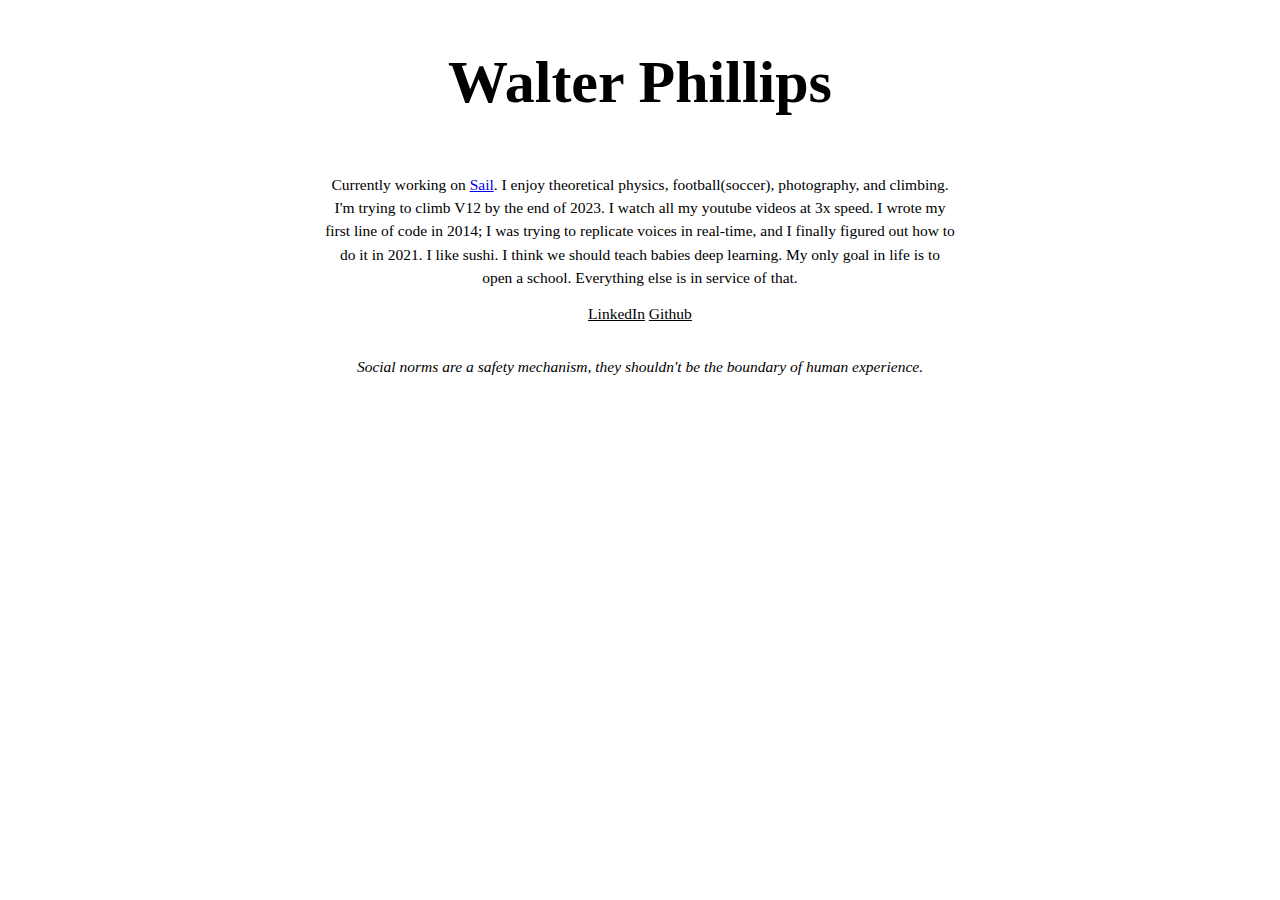
<file: index.html>
<!DOCTYPE html>
<html>
  <head>
    <title>Walter Phillips</title>
    <meta charset="utf-8" />
    <meta
      name="viewport"
      content="width=device-width, initial-scale=1, user-scalable=no"
    />
    <link rel="stylesheet" href="./assets/css/index.css" />
    <link rel="icon" href="./images/logo-mine.svg" type="image/icon type" />
  </head>
  <body>
    <!-- Name -->
    <section class="boxy">
      <header id="header">
        <h1>Walter Phillips</h1>
      </header>

      <!-- Main -->
      <div id="main">
        <section id="blurb">
          <p>
            Currently working on <a href="https://www.sail.exchange/">Sail</a>. I enjoy
            theoretical physics, football(soccer), photography, and climbing. I'm trying to climb V12 by the end of 2023.
            I watch all my youtube videos at 3x speed. I wrote my first line of code in 2014; I
            was trying to replicate voices in real-time, and I finally figured out how to do it in 2021. 
            I like sushi. I think we should teach babies deep learning. My only goal in life is 
            to open a school. Everything else is in service of that.

          </p>
        </section>
        <section id="links">
          <a
            class="link"
            href="https://www.linkedin.com/in/walter-phillips-1922741a5/"
            target="_blank"
            >LinkedIn</a
          >
          <a class="link" href="https://github.com/Walter-Phillips" target="_blank"
            >Github</a
          >
        </section>
      </div>
      <p id="quote">
        Social norms are a safety mechanism, they shouldn't be the boundary of human
        experience.
      </p>
    </section>
  </body>
</html>
</file>
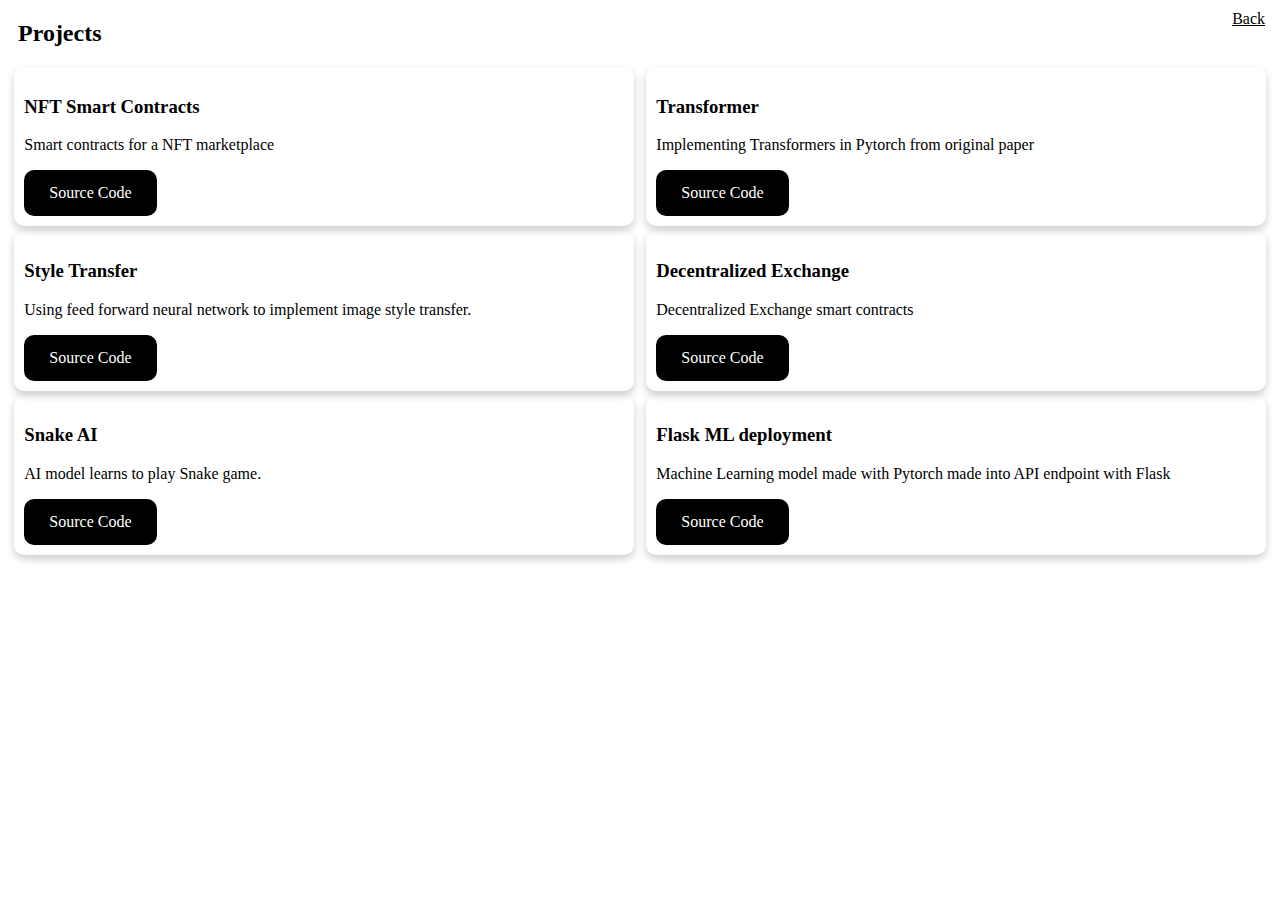
<file: html/projects.html>
<!DOCTYPE html>
<html lang="en">
  <head>
    <meta charset="UTF-8" />
    <meta http-equiv="X-UA-Compatible" content="IE=edge" />
    <meta name="viewport" content="width=device-width, initial-scale=1.0" />
    <link rel="stylesheet" href="../assets/css/projects.css" />
    <title>Projects</title>
  </head>
  <body>
    <a id="back" href="../index.html"> Back</a>
    <section>
      <header>
        <h2>Projects</h2>
      </header>
      <section id="projectbox">
        <section class="card">
          <h3>NFT Smart Contracts</h3>
          <p>Smart contracts for a NFT marketplace</p>
          <a href="https://github.com/Walter-Phillips/NFT_Marketplace" target="_blank"
            >Source Code</a
          >
        </section>

        <section class="card">
          <h3>Transformer</h3>
          <p>Implementing Transformers in Pytorch from original paper</p>
          <a href="https://github.com/Walter-Phillips/transformers" target="_blank"
            >Source Code</a
          >
        </section>

        <section class="card">
          <h3>Style Transfer</h3>
          <p>Using feed forward neural network to implement image style transfer.</p>
          <a href="https://github.com/Walter-Phillips/Style_Transfer" target="_blank"
            >Source Code</a
          >
        </section>

        <section class="card">
          <h3>Decentralized Exchange</h3>
          <p>Decentralized Exchange smart contracts</p>
          <a href="https://github.com/Walter-Phillips/Dex" target="_blank"
            >Source Code</a
          >
        </section>
        <section class="card">
          <h3>Snake AI</h3>
          <p>AI model learns to play Snake game.</p>
          <a href="https://github.com/Walter-Phillips/Snake-AI" target="_blank"
            >Source Code</a
          >
        </section>
        <section class="card">
          <h3>Flask ML deployment</h3>
          <p>
            Machine Learning model made with Pytorch made into API endpoint with Flask
          </p>
          <a href="https://github.com/Walter-Phillips/flask_model" target="_blank"
            >Source Code</a
          >
        </section>
      </section>
    </section>
  </body>
</html>
</file>
<file: assets/css/index.css>
header {
  font-size: 30px;
}
body {
  box-sizing: border-box;
  display: flex;
  font-family: "Times New Roman", Times, serif;
  align-items: center;
  justify-content: center;
  font-size: 15.5px;
}
.boxy {
  display: flex;
  flex-direction: column;
  align-items: center;
  justify-content: center;
}
#main {
  box-sizing: border-box;
  display: flex;
  align-items: center;
  justify-content: center;
  flex-direction: column;
  width: 50%;
}
.link {
  color: black;
}
#blurb {
  text-align: center;
  line-height: 1.5;
}
#quote {
  padding-top: 20px;
  font-style: italic;
}
</file>
<file: assets/css/projects.css>
body {
  font-family: "Times New Roman", Times, serif;
}
header {
  margin-left: 10px;
}
ul {
  text-decoration: none;
}
.card {
  box-sizing: border-box;

  border-radius: 10px;
  padding: 10px;
  width: 49%;
  text-decoration: none;
  margin-bottom: 5px;
  box-shadow: 0 4px 8px 0 rgba(0, 0, 0, 0.2);
  transition: 0.3s;
}
#projectbox {
  display: flex;
  flex-direction: row;
  flex-wrap: wrap;
  justify-content: space-around;
}

#back {
  position: absolute;
  right: 15px;
  top: 10px;
  color: black;
}
a {
  color: black;
}
section a {
  color: white;
  background-color: black;
  padding: 14px 25px;
  text-align: center;
  text-decoration: none;
  display: inline-block;
  border-radius: 10px;
}
</file>
